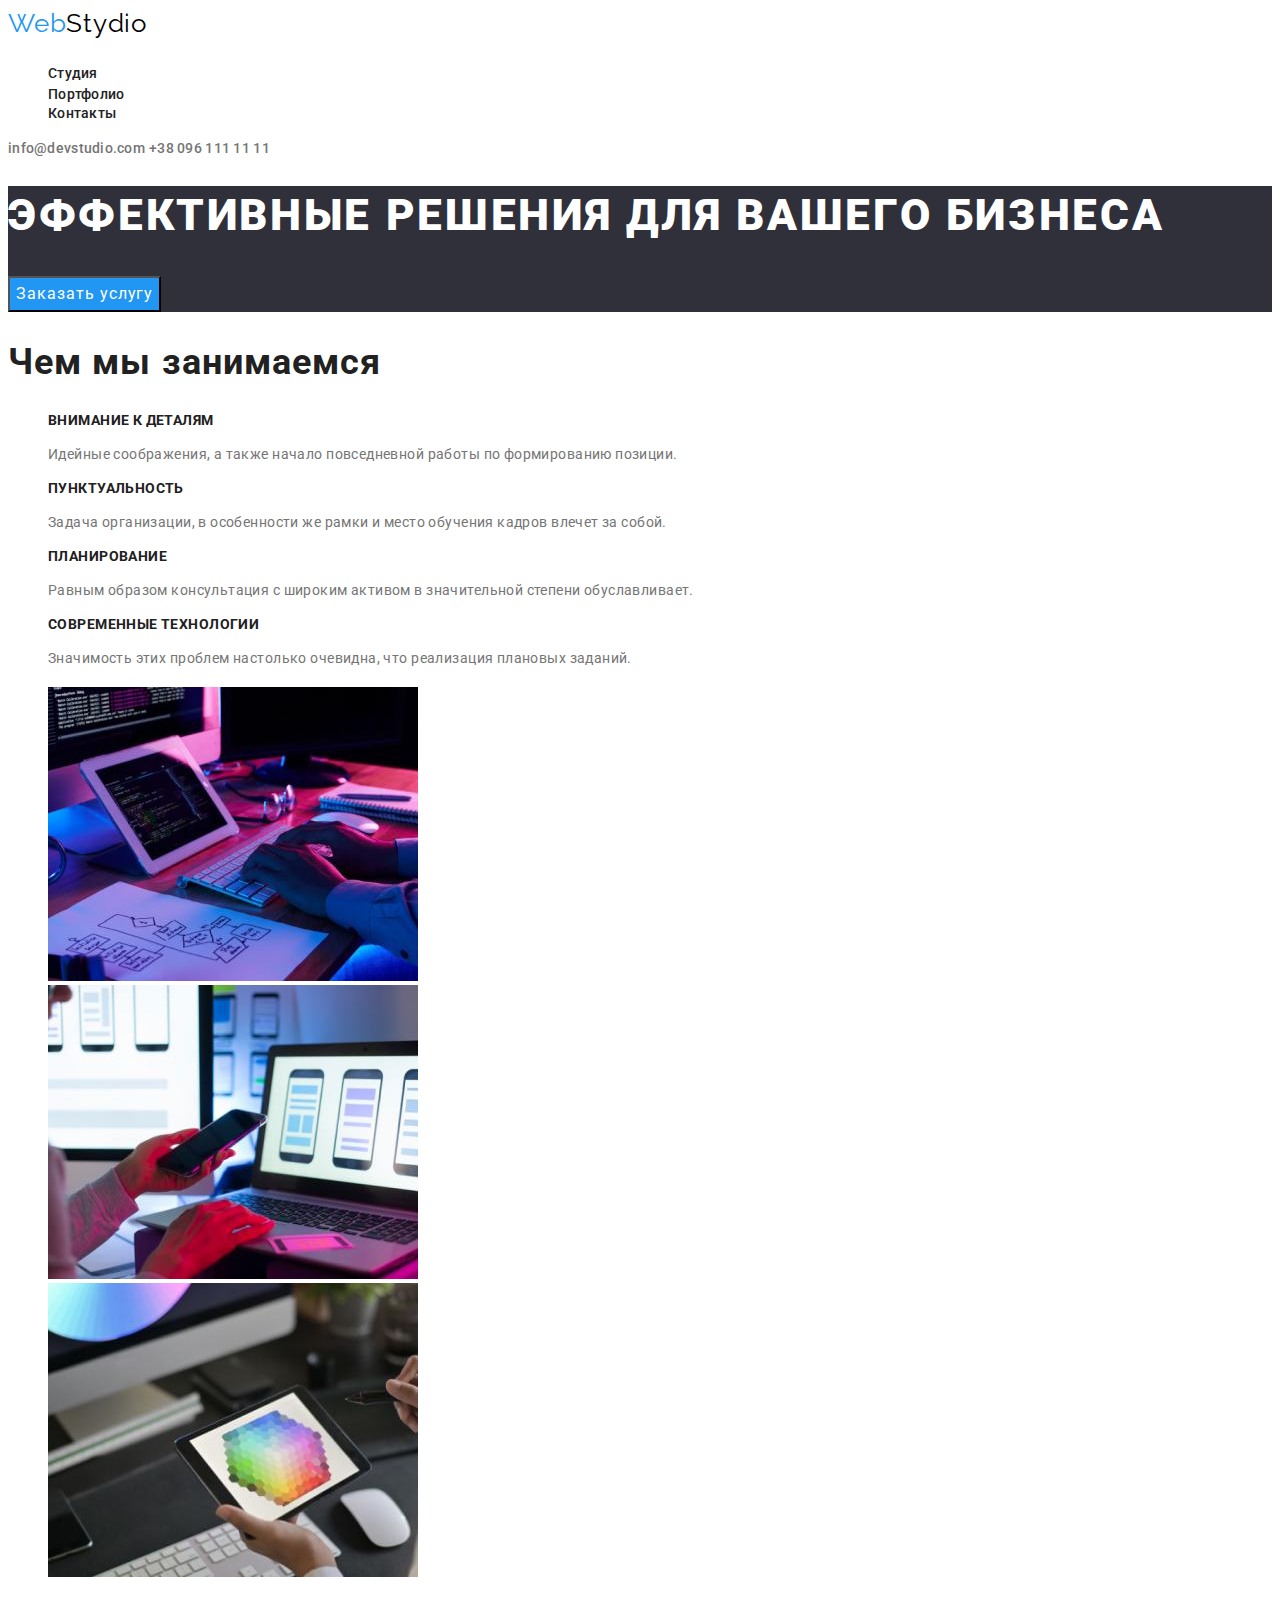
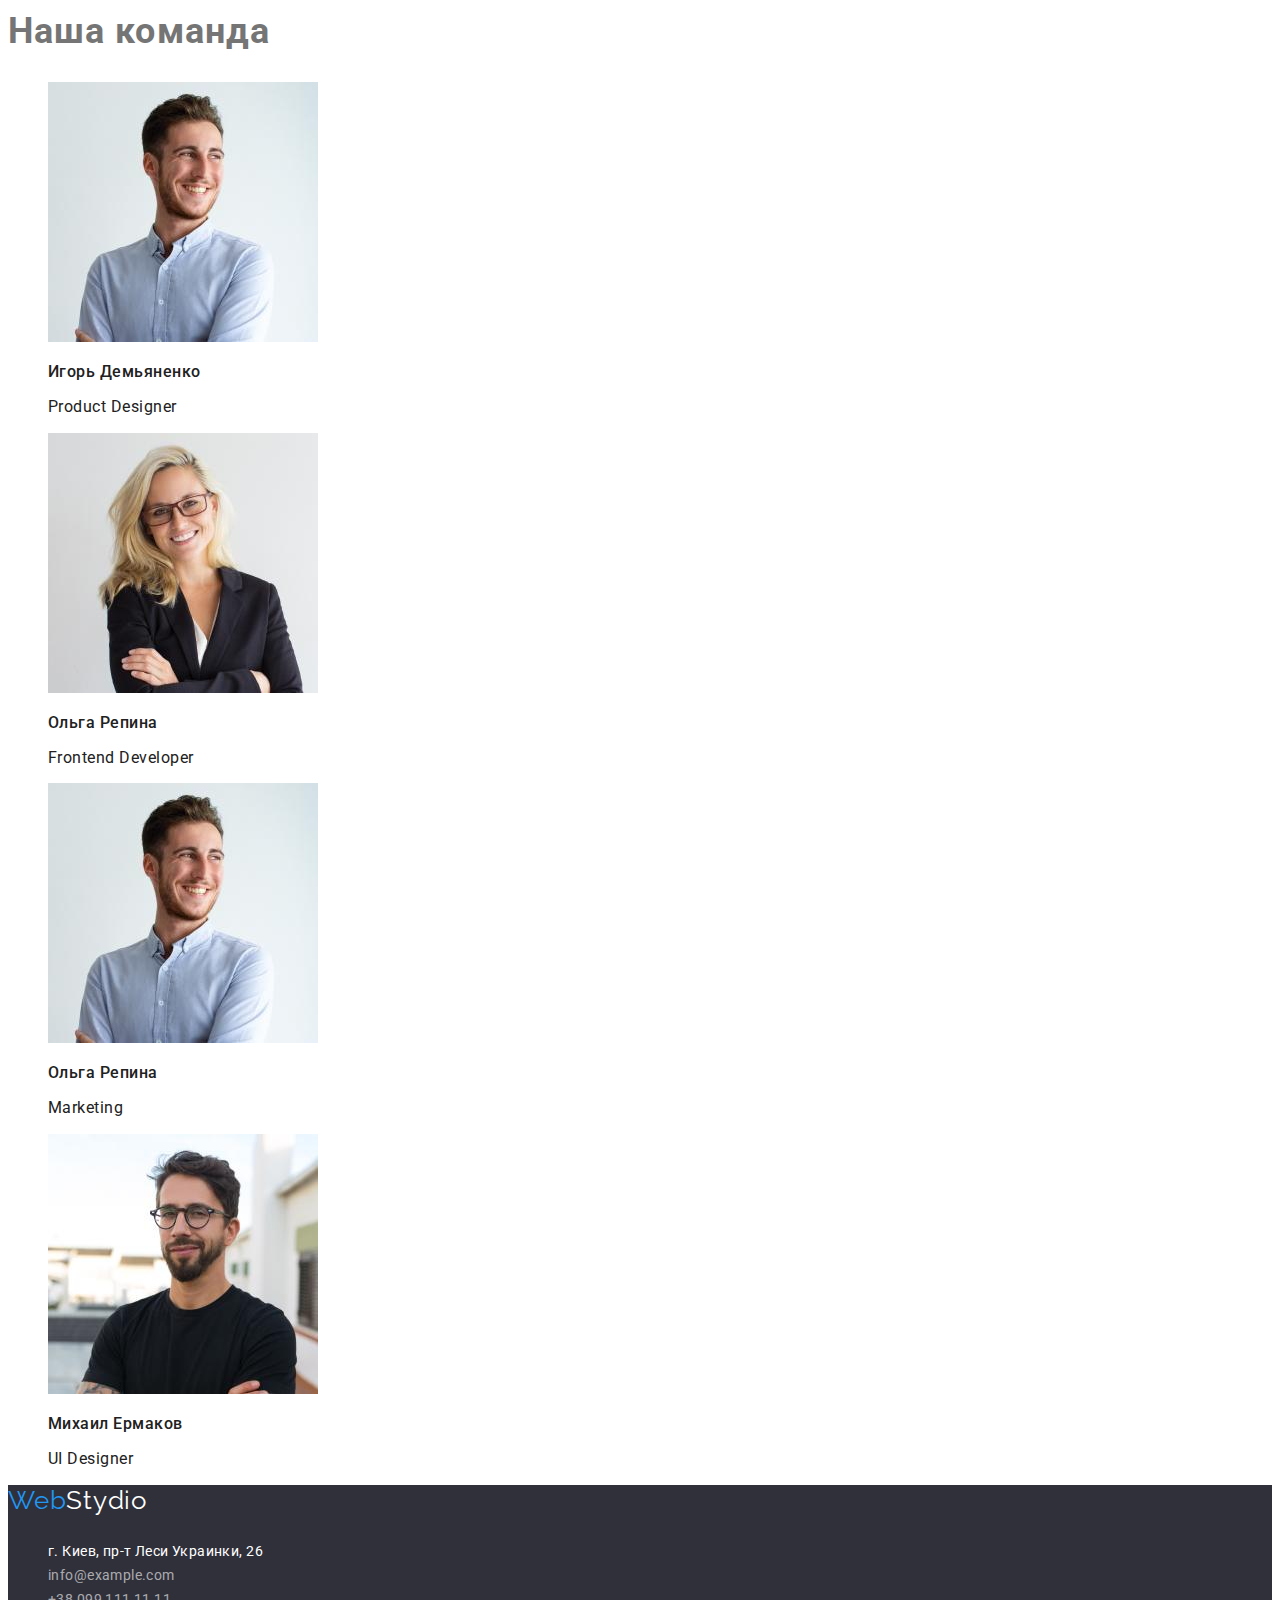
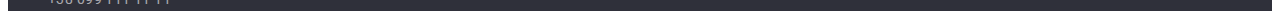
<file: index.html>
<!DOCTYPE html>
<html lang="ru">
  <head>
    <meta charset="UTF-8" />
    <meta http-equiv="X-UA-Compatible" content="IE=edge" />
    <meta name="viewport" content="width=device-width, initial-scale=1.0" />
    <title>Document</title>
<link rel="preconnect" href="https://fonts.googleapis.com">
<link rel="preconnect" href="https://fonts.gstatic.com" crossorigin>
<link href="https://fonts.googleapis.com/css2?family=Raleway:wght@700&family=Roboto:wght@400;500;700;900&display=swap"
  rel="stylesheet">
  <link rel="stylesheet" href="./css/styles.css" />

  </head>
  <body>
    <header class="header">
      <a class="header-logo" href="">Web<span>Stydio</span>
    
      <ul class="header-list list">
        <li class="header-item"><a class="header-link" href="./index.html">Студия</a></li>
        <li class="header-item"><a class="header-link" href="./portfolio.html">Портфолио</a></li>
        <li class="header-item"><a class="header-link" href="">Контакты</a></li>
      </ul>
      <a class="header-infoto" href="infoto:info@devstudio.com">info@devstudio.com</a>
    
      <a class="header-tel" href="tel:+380961111111">+38 096 111 11 11</a>
    </header>
    <main>
      <section class="main-section">
        <h1 class="main-title">Эффективные решения для вашего бизнеса</h1>
        <button class="title-btn" type="button">Заказать услугу</button>
      </section>

      <h2 class="about-pre-title">Чем мы занимаемся</h2>
      <section class="about section">
        <ul class="about-list list">
          <li class="about-title">
            <h3 class="about-title">Внимание к деталям</h3>
          </li>
          <li>

            <p class="about-after-title">
              Идейные соображения, а также начало повседневной работы по формированию позиции.
            </p>
          </li>

          <li>
            <h3 class="about-title">Пунктуальность</h3>

            <p class="about-after-title">
              Задача организации, в особенности же рамки и место обучения кадров
              влечет за собой.
            </p>
          </li>

          <li>
            <h3 class="about-title">Планирование</h3>

            <p class="about-after-title">
              Равным образом консультация с широким активом в значительной
              степени обуславливает.
            </p>
          </li>

          <li>
            <h3 class="about-title">Современные технологии</h3>

            <p class="about-after-title">
              Значимость этих проблем настолько очевидна, что реализация
              плановых заданий.
            </p>
          </li>
        </ul>
      </section>

      <section class="about section">
        <ul class="about-list list">
          <li class="about-item">
            <img
              src="./images/about-img-1.jpg"
              alt="работает за ноутбуком"
              width="370"
              class="about-img"
            />
          </li>

          <li class="about-item">
            <img
              src="./images/abour-img-2.jpg"
              alt="работает за ноутбуком"
              width="370"
               class="about-img"
            />
          </li>

          <li class="about-item">
            <img
              src="./images/about-img-3.jpg"
              alt="работает за планшетом"
              width="370"
               class="about-img"
            />
          </li>
        </ul>
      </section>

      <h2 class="masters-title">Наша команда</h2>
      <section id="masters" class="masters">
        <ul class="list masters-list">
          <li class="masters-item">
            <img
              src="./images/masters-img-3.jpg"
              alt="портрет мастера"
              width="270"
              class="masters-item-img"
            />

            <h3 class="master-item-title">Игорь Демьяненко</h3>
            <p class="masters" lang="en">Product Designer</p>
          </li>
          <li class="masters-item">
            <img
              src="./images/masters-img-2.jpg"
              alt="портрет мастера"
              width="270"
              class="masters-item-img"
            />
            <h3 class="master-item-title">Ольга Репина</h3>
            <p class="masters" lang="en">Frontend Developer</p>
          </li>

          <li class="masters-item">
            <img
              src="./images/masters-img-3.jpg"
              alt="портрет мастера"
              width="270"
              class="masters-item-img"
            />
            <h3 class="master-item-title">Ольга Репина</h3>
            <p class="masters" lang="en">Marketing</p>
          </li>
          <li class="masters-item">
            <img
              src="./images/masters-img-4.jpg"
              alt="портрет мастера"
              width="270"
              class="masters-item-img"
            />

            <h3 class="master-item-title">Михаил Ермаков</h3>
            <p class="masters" lang="en">UI Designer</p>
          </li>
        </ul>
      </section>
    </main>
    <footer class="footer-list">
      <a class="footer-logo"href="">Web<span>Stydio</span>

      <address>
        <section class="list-section">
        <ul class="list">
        <li class="address">
          <a class="address" href="">г. Киев, пр-т Леси Украинки, 26</a>
        </li>

          <li>
            <a class="footer-infoto" href="exampleto:info@example.com">info@example.com</a>
          </li>
          <li>
            <a class="footer-tel" href="tel:+380991111111">+38 099 111 11 11</a>
          </li>
        </ul>
      </address>
    </footer>
  </body>
</html>
</file>
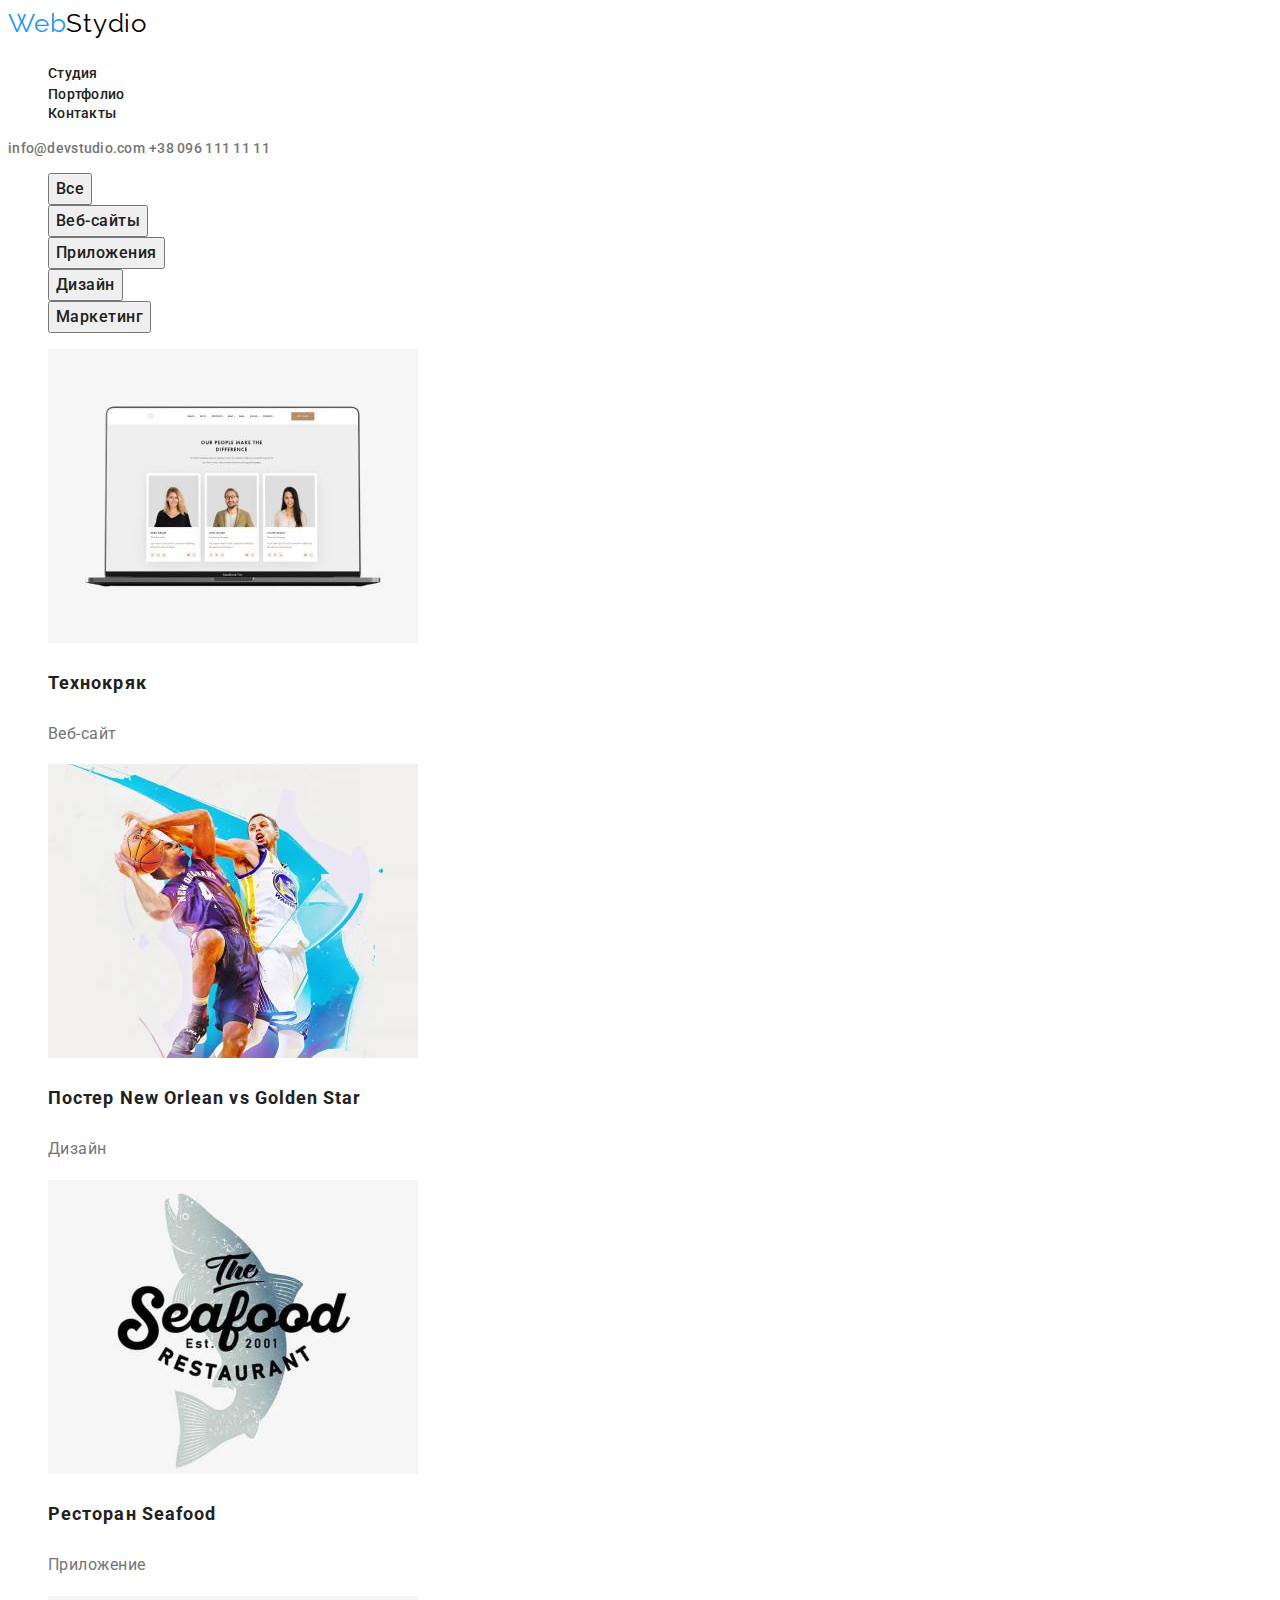
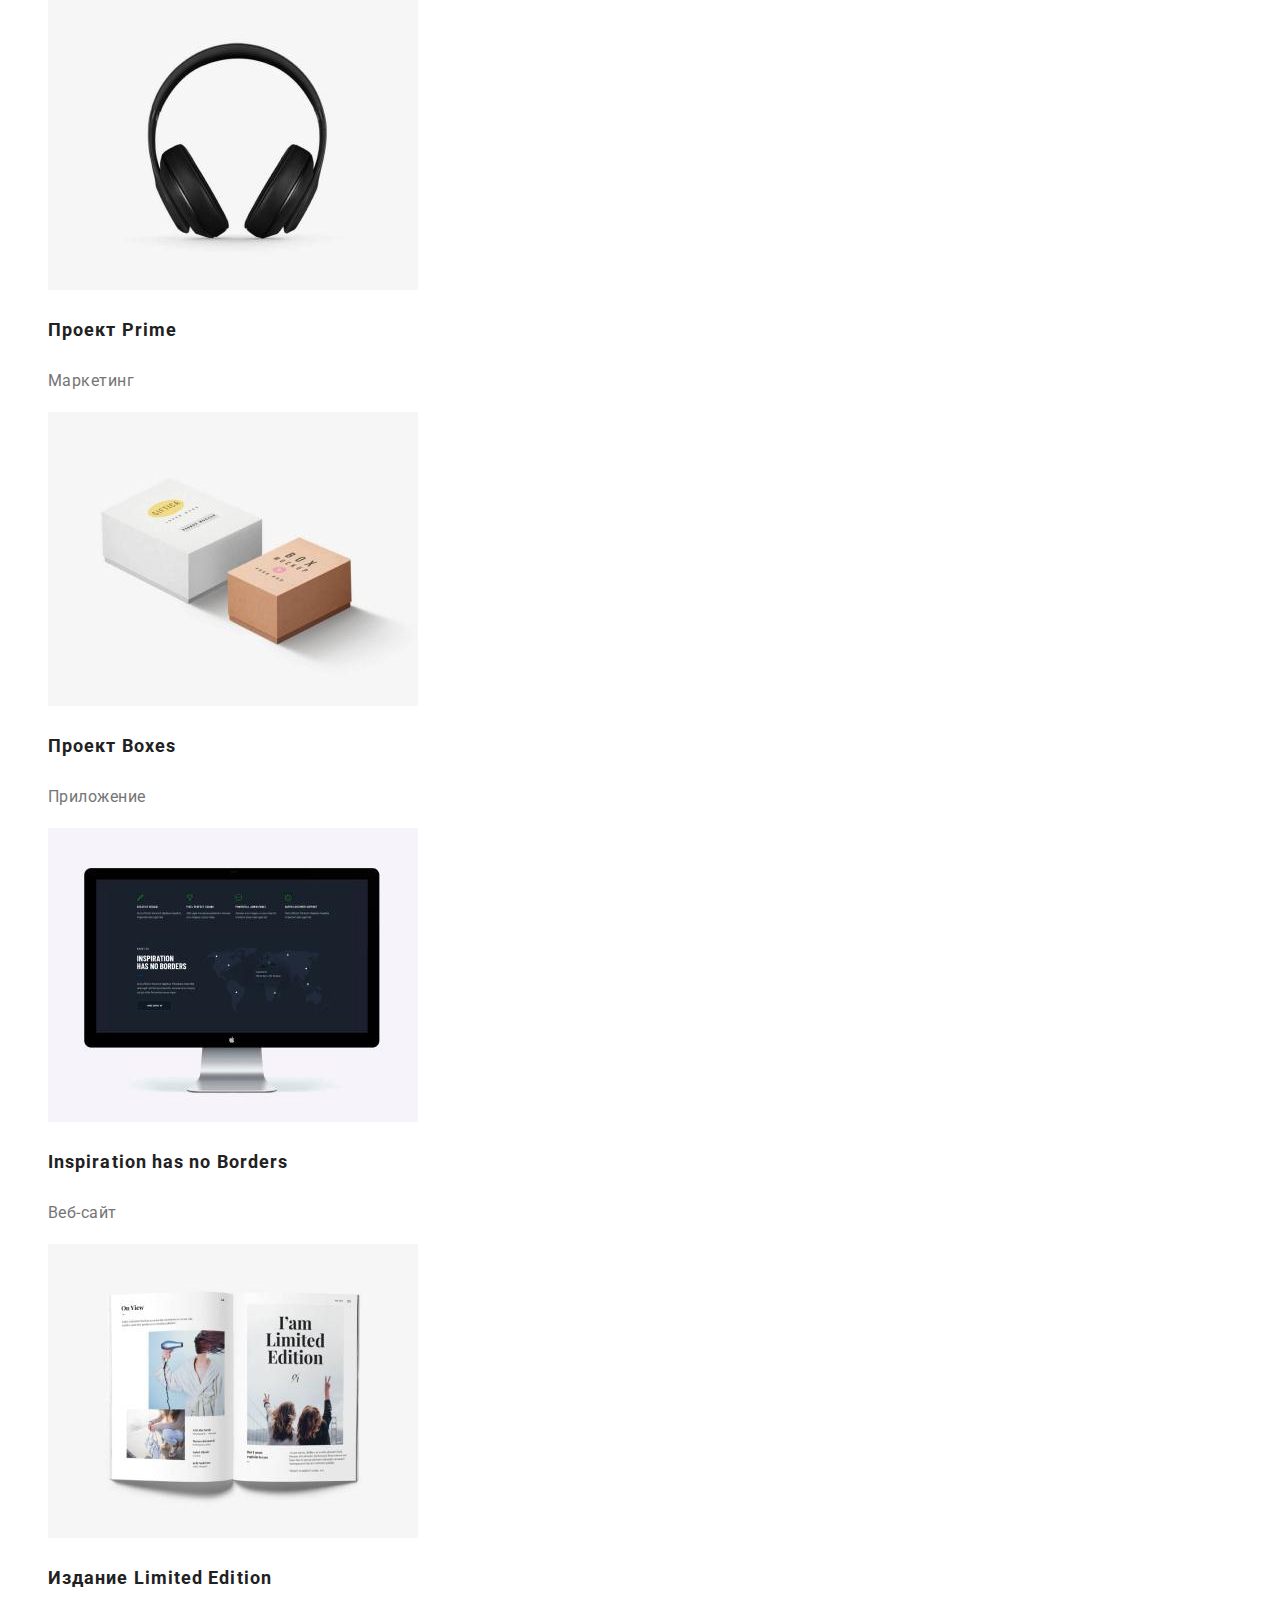
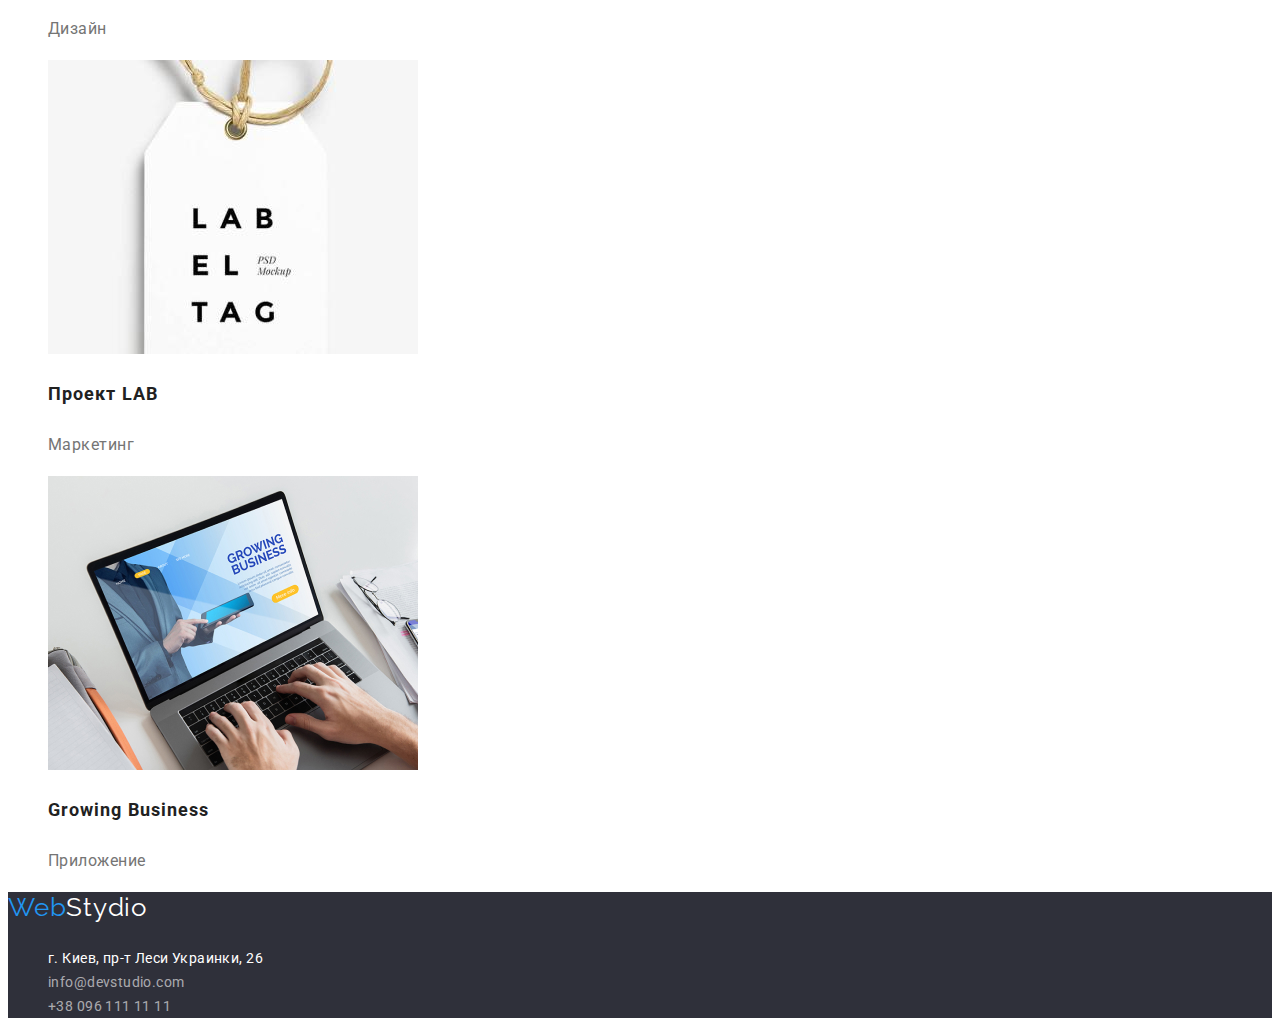
<file: portfolio.html>
<!DOCTYPE html>
<html lang="ru">
  <head>
    <meta charset="UTF-8" />
    <meta http-equiv="X-UA-Compatible" content="IE=edge" />
    <meta name="viewport" content="width=device-width, initial-scale=1.0" />
    <title>Document</title>
<link rel="preconnect" href="https://fonts.googleapis.com">
<link rel="preconnect" href="https://fonts.gstatic.com" crossorigin>
<link href="https://fonts.googleapis.com/css2?family=Raleway:wght@700&family=Roboto:wght@400;500;700;900&display=swap"
  rel="stylesheet"> 

    <link rel="stylesheet" href="./css/styles.css" />
  </head>
  <body>
    <header class="header">
      <a class="header-logo" href="">Web<span>Stydio</span>

      <ul class="header-list list">
        <li class="header-item">
          <a class="list header-link" href="./index.html">Студия</a>
        </li>
        <li class="header-item">
          <a class="list header-link" href="./portfolio.html">Портфолио</a>
        </li>
        <li class="header-item">
          <a class="list header-link" href="">Контакты</a>
        </li>
      </ul>
      <a class="header-infoto" href="infoto:info@devstudio.com"
        >info@devstudio.com</a
      >

      <a class="header-tel" href="tel:+380961111111">+38 096 111 11 11</a>
    </header>
    <main>
      <section class="main-btn-section">
        <ul class="main-btn list">
          <li>
            <button class="main-btn" type="button">Все</button>
          </li>
          <li>
            <button class="main-btn" type="button">Веб-сайты</button>
          </li>
          <li>
            <button class="main-btn" type="button">Приложения</button>
          </li>
          <li>
            <button class="main-btn" type="button">Дизайн</button>
          </li>
          <li>
            <button class="main-btn" type="button">Маркетинг</button>
          </li>
        </ul>

        <ul class="gallery-list list">
    
          <li class="gallery-item">
            <img src="./images/img-1.jpg" alt="ноутбук" width="370" />
            <h3 class="hero-title">Технокряк</h3>
            <p class="hero-after-title">Веб-сайт</p>
          </li>
          <li class="gallery-item">
            <img src="./images/img-2.jpg" alt="игра в баскутбол" width="370" />
            <h3 class="hero-title">Постер New Orlean vs Golden Star</h3>
            <p class="hero-after-title">Дизайн</p>
          </li>
          <li class="gallery-item">
            <img src="./images/img-3.jpg" alt="логотип ресторана" width="370" />
            <h3 class="hero-title">Ресторан Seafood</h3>
            <p class="hero-after-title">Приложение</p>
          </li>

          <li class="gallery-item">
            <img src="./images/img-4.jpg" alt="наушники" width="370" />
            <h3 class="hero-title">Проект Prime</h3>
            <p class="hero-after-title">Маркетинг</p>
          </li>
          <li class="gallery-item">
            <img src="./images/img-5.jpg" alt="коробки" width="370" />
             <h3 class="hero-title">Проект Boxes</h3>
            <p class="hero-after-title">Приложение</p>
          </li>
          <li class="gallery-item">
            <img src="./images/img-8.jpg" alt="компютер" width="370" />
            <h3 class="hero-title" lang="en">Inspiration has no Borders</h3>
            <p class="hero-after-title">Веб-сайт</p>
          </li>
          <li class="gallery-item">
            <img src="./images/img-6.jpg" alt="книга" width="370" />
            <h3 class="hero-title">Издание Limited Edition</h3>
            <p class="hero-after-title">Дизайн</p>
          </li>
          <li class="gallery-item">
            <img src="./images/img-7.jpg" alt="бирка" width="370" />
            <h3 class="hero-title">Проект LAB</h3>
            <p class="hero-after-title">Маркетинг</p>
          </li>
          <li class="gallery-item">
            <img
              src="./images/img-9.jpg"
              alt="работа за ноутбуком"
              width="370"
            />
            <h3 class="hero-title" lang="en">Growing Business</h3>
            <p class="hero-after-title">Приложение</p>
          </li>
        </ul>
      </section>
    </main>
    <footer class="footer-list">
      <a class="footer-logo" href="">Web<span>Stydio</span>


      <address>
        <section class="list-section">
        <ul class="list">
          <li class="address">
            <a class="address" href="">г. Киев, пр-т Леси Украинки, 26</a>
          </li>

          <li>
            <a class="footer-infoto" href="infoto:info@devstudio.com"
              >info@devstudio.com</a
            >
          </li>
          <li>
            <a class="footer-tel" href="tel:+380961111111">+38 096 111 11 11</a>
          </li>
        </ul>
        </section>
      </address>
    </footer>

  </body>
</html>
</file>
<file: css/styles.css>
body {
  font-family: Roboto, sans-serif;
  color: #212121;
}
:root {
  --header-text-color: #212121;
  --main-text-color: #757575;
  --accent-text-color: #2196f3;
  --fourt-text-color: #ffffff;
  --title-color: #000000;
  --footer-color: rgba(255, 255, 255, 0.6);
}

a {
  text-decoration: none;
}
.list {
  list-style: none;
}
.list {
  text-decoration: none;
}

.main-section {
  background-color: #2f303a;
}
.footer-list {
  background-color: #2f303a;
}
.title-btn {
  background-color: #2196f3;
}

.header-logo {
  font-family: Raleway;
  font-size: 26px;
  line-height: 1.19x;
  letter-spacing: 0.03em;
  color: var(--accent-text-color);
}
.header-link {
  font-weight: 500;
  font-size: 14px;
  line-height: 1.14;
  letter-spacing: 0.02em;
  color: var(--header-text-color);
}
.header-link:hover,
.header-link:focus {
  color: var(--accent-text-color);
}
.header-logo span {
  color: black;
}
span {
  color: #ffffff;
}
.header-infoto {
  font-style: normal;
  font-weight: 500;
  font-size: 14px;
  line-height: 1.14;
  letter-spacing: 0.02em;
  color: var(--main-text-color);
}

.header-infoto:hover,
.header-infoto:focus {
  color: var(--accent-text-color);
}
.header-tel {
  font-style: normal;
  font-weight: 500;
  font-size: 14px;
  line-height: 1.14;
  letter-spacing: 0.02em;
  color: var(--main-text-color);
}
.header-tel:hover,
.header-tel:focus {
  color: var(--main-text-color);
}

.main-title {
  font-weight: 900;
  font-size: 44px;
  line-height: 1.36;
  letter-spacing: 0.06em;
  text-transform: uppercase;
  color: var(--fourt-text-color);
}
.title-btn {
  font-family: Roboto;
  font-size: 16px;
  line-height: 1.87;
  letter-spacing: 0.06em;
  color: var(--fourt-text-color);
}
.title-btn:hover,
.title-btn:focus {
  color: var(--header-text-color);
}
.main-btn {
  font-family: Roboto;
  font-weight: 500;
  font-size: 16px;
  line-height: 1.62;
  letter-spacing: 0.03em;
  color: var(--header-text-color);
}
.main-btn:hover,
.main-btn:focus {
  color: var(--accent-text-color);
}

.about-pre-title {
  font-size: 36px;
  line-height: 1.16;
  letter-spacing: 0.03em;
  color: var(--header-text-color);
}

.about-after-title {
  font-weight: normal;
  font-size: 14px;
  line-height: 1.71;
  letter-spacing: 0.03em;
  color: var(--main-text-color);
}

.about-title {
  font-size: 14px;
  line-height: 1.14;
  letter-spacing: 0.03em;
  text-transform: uppercase;
  color: var(--header-text-color);
}

.masters-title {
  font-size: 36px;
  line-height: 1.16;
  letter-spacing: 0.03em;
  color: var(--main-text-color);
}
.masters {
  font-weight: normal;
  font-size: 16px;
  line-height: 1.18;
  letter-spacing: 0.03em;
}

.master-item-title {
  font-weight: 500;
  font-size: 16px;
  line-height: 1.18;
  letter-spacing: 0.03em;
  color: var(--header-text-color);
}
.en {
  font-weight: normal;
  font-size: 16px;
  line-height: 1.18;
  letter-spacing: 0.03em;
  color: var(--main-text-color);
}

.hero-title {
  font-size: 18px;
  line-height: 2;
  letter-spacing: 0.06em;

  color: var(--header-text-color);
}

.hero-after-title {
  font-size: 16px;
  line-height: 1.87;
  letter-spacing: 0.03em;
  color: var(--main-text-color);
}

.footer-logo {
  font-family: Raleway;
  font-style: normal;
  font-size: 26px;
  line-height: 1.19;
  letter-spacing: 0.03em;
  color: var(--accent-text-color);
}

.address {
  font-style: normal;
  font-weight: normal;
  font-size: 14px;
  line-height: 1.71;
  letter-spacing: 0.03em;

  color: var(--fourt-text-color);
}

.button {
  color: var(--header-text-color);
  cursor: pointer;
}
.footer-infoto {
  font-style: normal;
  font-weight: normal;
  font-size: 14px;
  line-height: 1.71;
  letter-spacing: 0.03em;
  color: var(--footer-color);
}

.footer-tel {
  font-style: normal;
  font-weight: normal;
  font-size: 14px;
  line-height: 1.71;
  letter-spacing: 0.03em;
  color: var(--footer-color);
}
.header-tel:hover,
.header-tel:focus {
  color: var(--accent-text-color);
}
</file>
